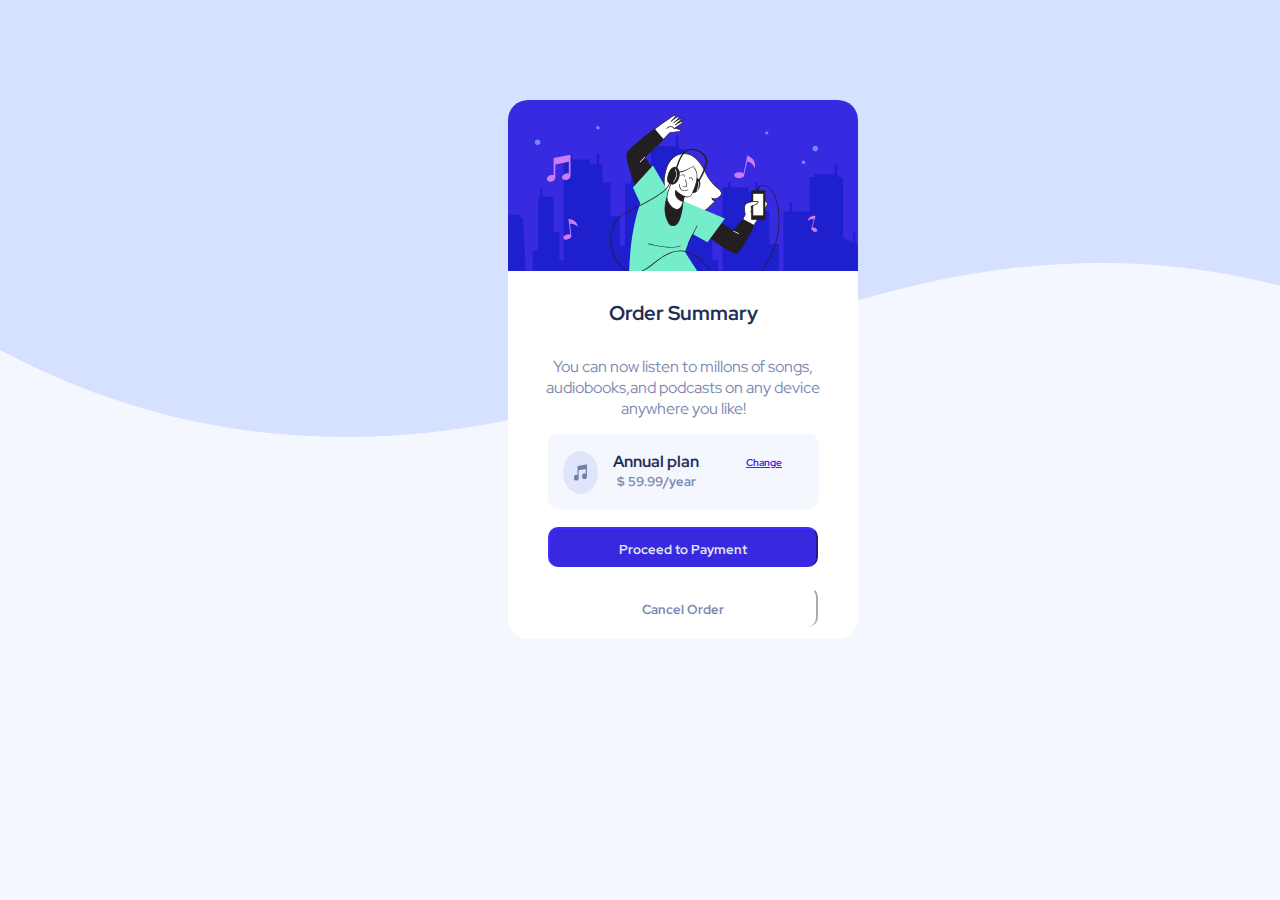
<file: proyecto1/index.html>
<!DOCTYPE html>
<html lang="en">
<head>
    <meta charset="UTF-8">
    <meta http-equiv="X-UA-Compatible" content="IE=edge">
    <meta name="viewport" content="width=device-width, initial-scale=1.0">
    <link rel="preconnect" href="https://fonts.googleapis.com">
    <link rel="preconnect" href="https://fonts.gstatic.com" crossorigin>
    <link href="https://fonts.googleapis.com/css2?family=Gloria+Hallelujah&family=Red+Hat+Display:ital,wght@1,500&family=Skranji:wght@700&display=swap" rel="stylesheet">
    <link href="style.css" rel="stylesheet">
    <title>Order <Summary></Summary></title>

</head>
<body>
    <div id="principal">
        <img class="imagen1" src="imagenes/illustration-hero.svg">
        <h3>Order Summary</h3>
        <p> You can now listen to millons of songs, audiobooks,and podcasts on 
            any device anywhere you like!
        </p>
        <div id="PAGO" >
            <img class="imagen2" src="imagenes/icon-music.svg">
            <div class=texto1>
            <h4>Annual plan </h4>
            <h4 id="valor">$ 59.99/year</h4>
            </div>
            <a href="www.gogle.com.co"target=_blank>Change</a>
        </div>
        <button type="submit">Proceed to Payment</button><br>
        <button type="submit" style="background-color:hsl(0, 0%, 100%);border-color:hsl(0, 0%, 100%);color:hsl(224, 25%, 59%)">Cancel Order</button>
    </div>
</body>
</html>
</file>
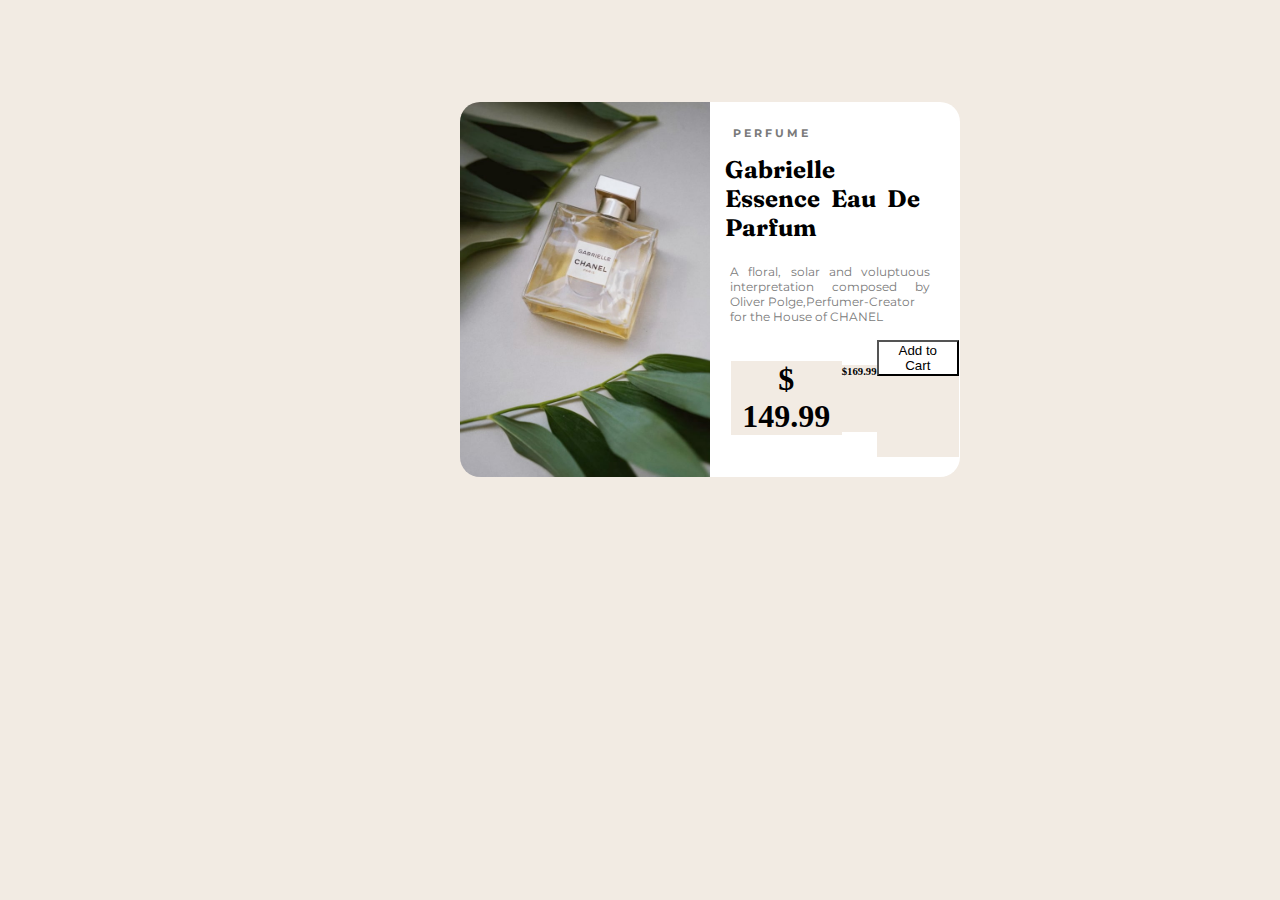
<file: proyecto2/index.html>
<!DOCTYPE html>
<html lang="en">
<head>
    <meta charset="UTF-8">
    <meta http-equiv="X-UA-Compatible" content="IE=edge">
    <meta name="viewport" content="width=device-width, initial-scale=1.0">
    <link rel="preconnect" href="https://fonts.googleapis.com">
    <link rel="preconnect" href="https://fonts.gstatic.com" crossorigin>
    <link href="https://fonts.googleapis.com/css2?family=Fraunces:opsz,wght@9..144,700&family=Gloria+Hallelujah&family=Montserrat:wght@500&family=Red+Hat+Display:ital,wght@1,500&family=Skranji:wght@700&display=swap" rel="stylesheet">
    <link href="style.css" rel="stylesheet">
    <link rel="preconnect" href="https://fonts.googleapis.com">
 <title>Product preview card</title>
</head>
<body>
    <div class="card">
        <img src="imagenes/image-product-desktop.jpg" class="card__img">
        <div class="card2">
            <h6 class="card2__h6">P E R F U M E</h6>
            <H2 class="card2__h2">Gabrielle<br>Essence Eau De Parfum</H2>
            <p class="card2__p">A floral, solar and voluptuous interpretation
                composed by Oliver Polge,Perfumer-Creator <br>for the House of CHANEL
             </p>
             <div class="card2__price">
             <H1 > $ 149.99</H1>
             <H6> $169.99</H6> 
             <div>
    
             <button  class="card2__button"type="submit">Add to Cart</button >
        </div>      
    </div>
</body>
</html>
</file>
<file: proyecto1/style.css>
body{
    background-image:url(imagenes/pattern-background-desktop.svg);
    background-repeat:no-repeat;
    background-color:hsl(225, 100%, 98%);
}
  
#principal{
    background-color:hsl(0, 0%, 100%);
    text-align:center;
    margin:100px;
    padding:0px;
    width: 350px;
    margin-left:500px;
    border-radius: 20px;

}
 
.imagen1{
    width: 350px;
    border-radius:20px 20px 0px 0px;

}
p{
    font-size:16px;
    padding: 5px;
    margin: 10px;
    font-family: 'Red Hat Display', sans-serif;
    color:hsl(224, 25%, 59%);
}
h3{
    font-family: 'Red Hat Display', sans-serif;
    color:hsl(223, 47%, 23%);
    padding:5px;
    font-weight: 700;
    font-size: 20px;
}
#PAGO{
    background-color:hsl(225, 100%, 98%);
    margin:5px 10px 10px 40px;
    padding: 2px 1px 0px 0px;
    height: 73px;
    width: 270px;
    border-radius: 10px;
    display: flex;

}
.imagen2{
    width: 35px;
    padding: 15px;
}
h4{
    margin: 15px 25px 0px 0px ;
    font-family: 'Red Hat Display', sans-serif;
    color:hsl(223, 47%, 23%);
}
#valor{
    color:hsl(224, 25%, 59%);
    margin-top: 1px;
    font-family: 'Red Hat Display', sans-serif;
    font-size: 13px;

}
a{
    margin:20px;
    padding-left: 2px;
    font-family: 'Red Hat Display', sans-serif;
    color:hsl(245, 75%, 52%);
    font-size: 10px;
    font-weight: 700;    
}

button{
    color:hsl(225, 26%, 91%);
    margin:8px 0px 12px 0px;
    padding: 2px 1px 0px 0px;
    height: 40px;
    width: 270px;
    border-radius: 10px;
    text-align: center;
    border-bottom:0px;
    background-color:hsl(245, 75%, 52%); 
    border-color: hsl(245, 75%, 52%);
    font-family: 'Red Hat Display', sans-serif;
    font-weight: 700;  

}
</file>
<file: proyecto2/style.css>
*{ 
    background-color: hsl(30, 38%, 92%);
}
.card{
    display:flex;
    flex-direction:row;
    text-align:center;
    margin:100px;
    margin-left: 450px;
    padding:2px;
    width: 500px;
    border-radius:20px;
}
.card__img{
    width: 250px;
    border-radius: 20px 0px 0px 20px;
}
.card2{
    background-color:hsl(0, 0%, 100%);
    width:250px;
    border-radius:0px 20px 20px 0px;  
}
.card2__h6{
    background-color:hsl(0, 0%, 100%);
    font-family:'Montserrat', sans-serif;
    font-weight:700;
    color:hsl(0, 0%, 48%);
    margin-right:130px;
    margin-bottom:2px;
}
.card2__h2{
    background-color:hsl(0, 0%, 100%);
    text-align:justify;
    font-family:'Fraunces', serif;
    margin:5px 30px 5px 5px;
    padding: 10px;
}
.card2__p{
    background-color:hsl(0, 0%, 100%);
    text-align: justify;
    font-family:'Montserrat', sans-serif;
    font-size: 12px;
    color:hsl(0, 0%, 48%);
    margin:10px 30px 15px 20px;
    padding: 2px 0px 0px 0px;
}
.card2__price{
    background-color:hsl(0, 0%, 100%);
    display:flex;
    flex-direction:row;
    justify-content:space-around;
    margin:0px 0px 0px 20px;
    padding:1px ;
}
.card2__button{
    background-color:hsl(0, 0%, 100%);
    display: flex;
    flex-direction: column;
    padding-left: ;

}
</file>
